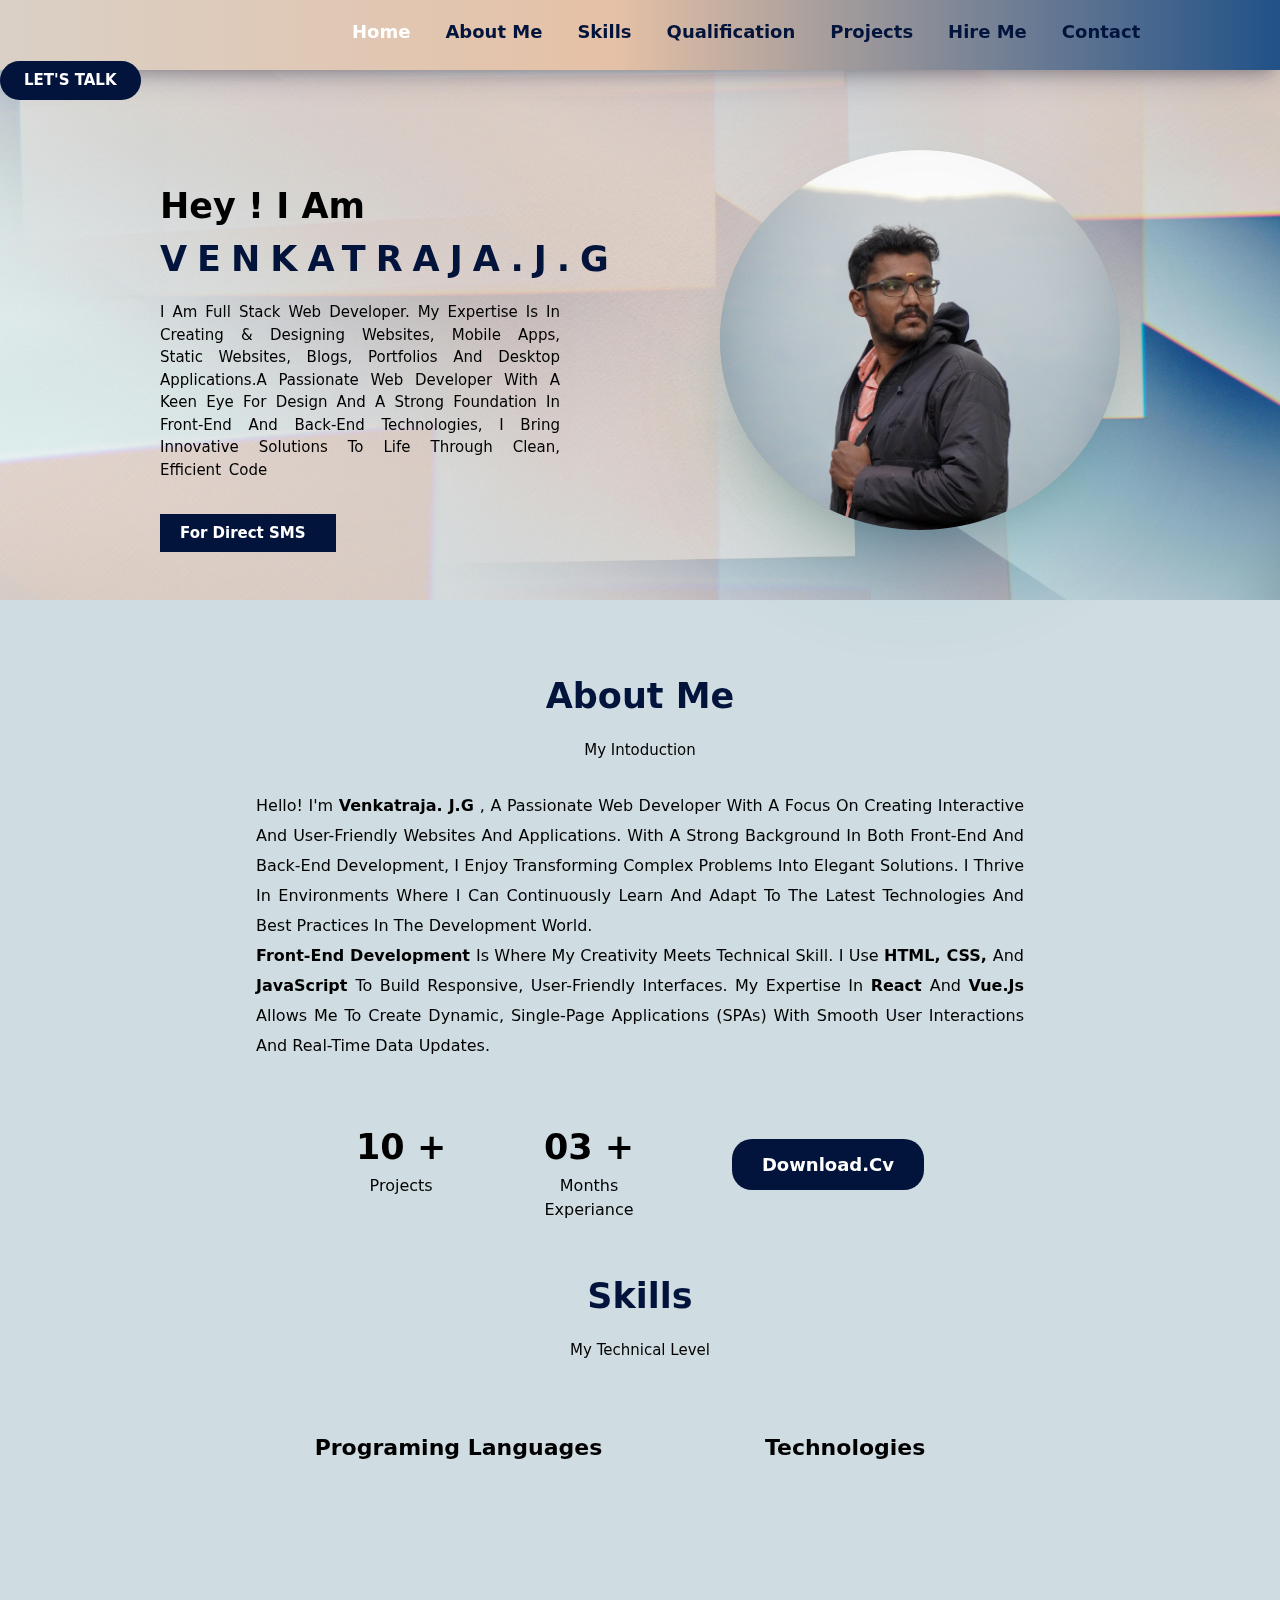
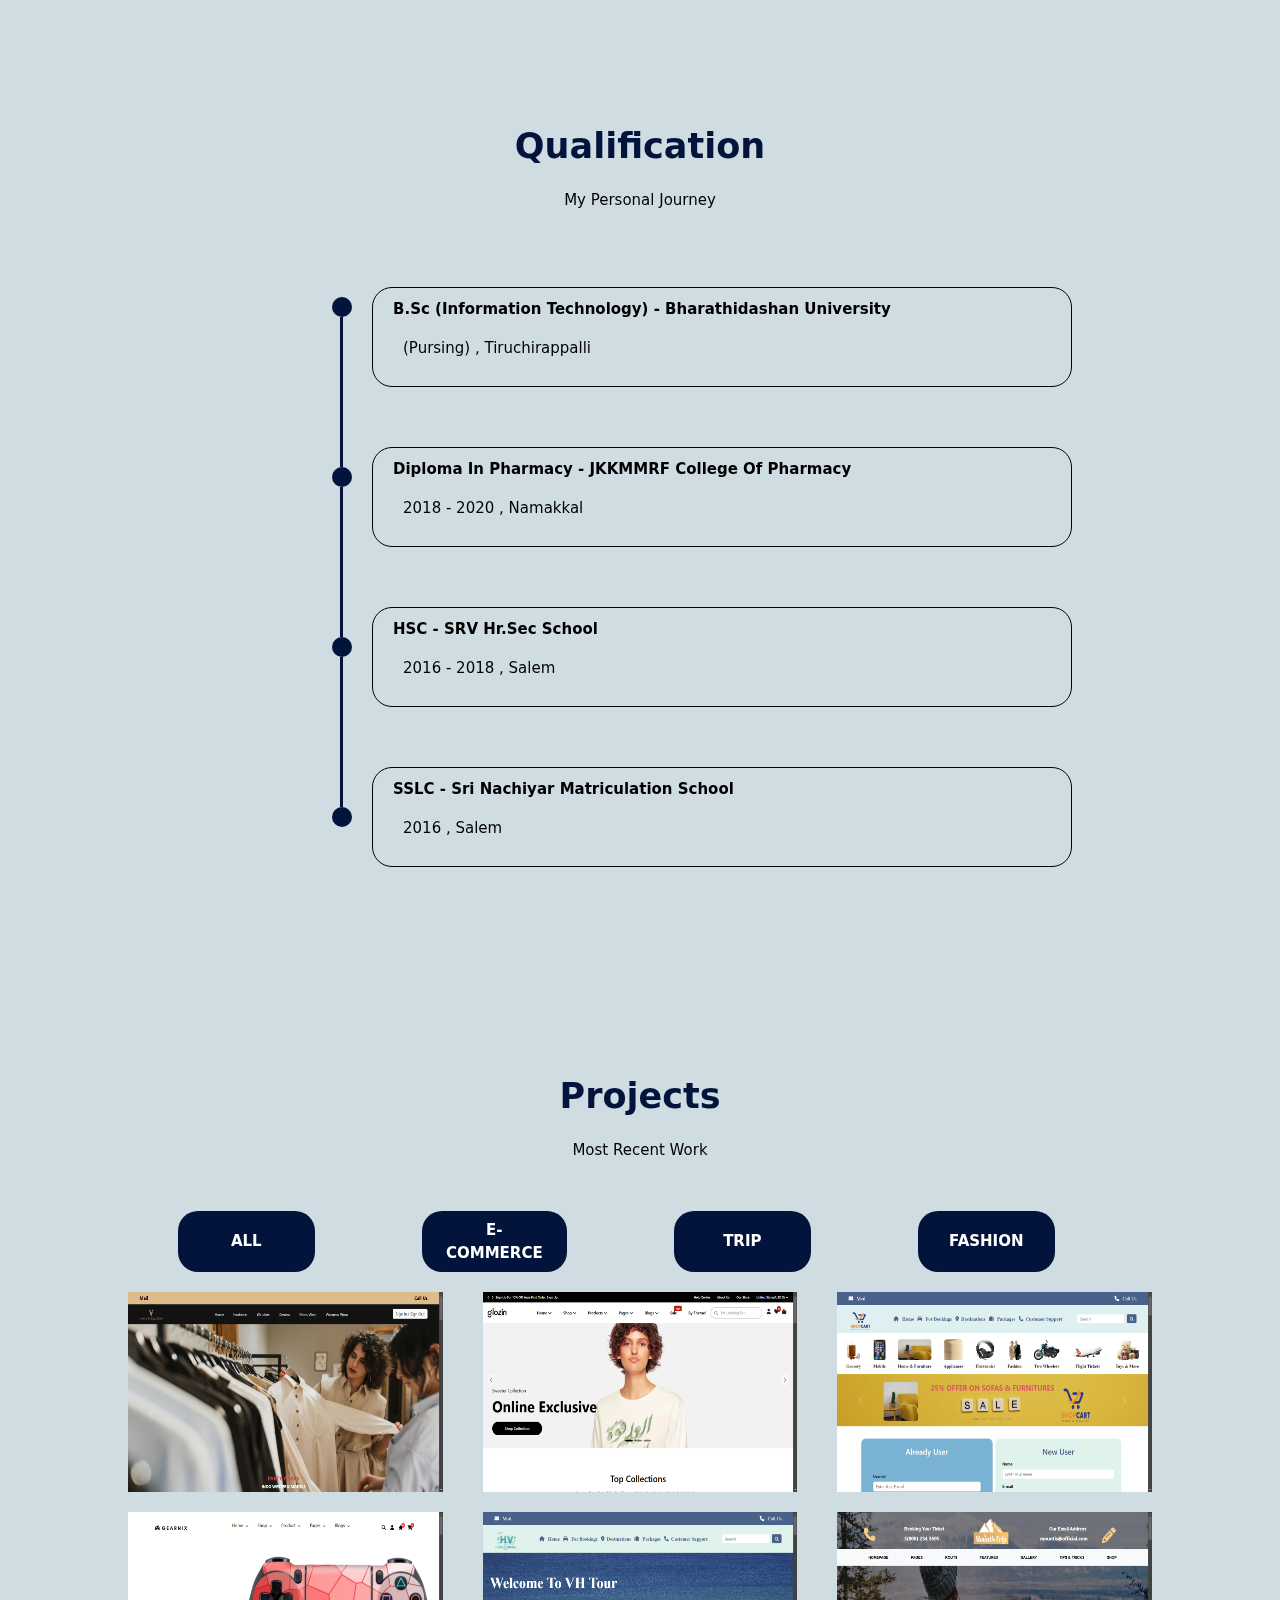
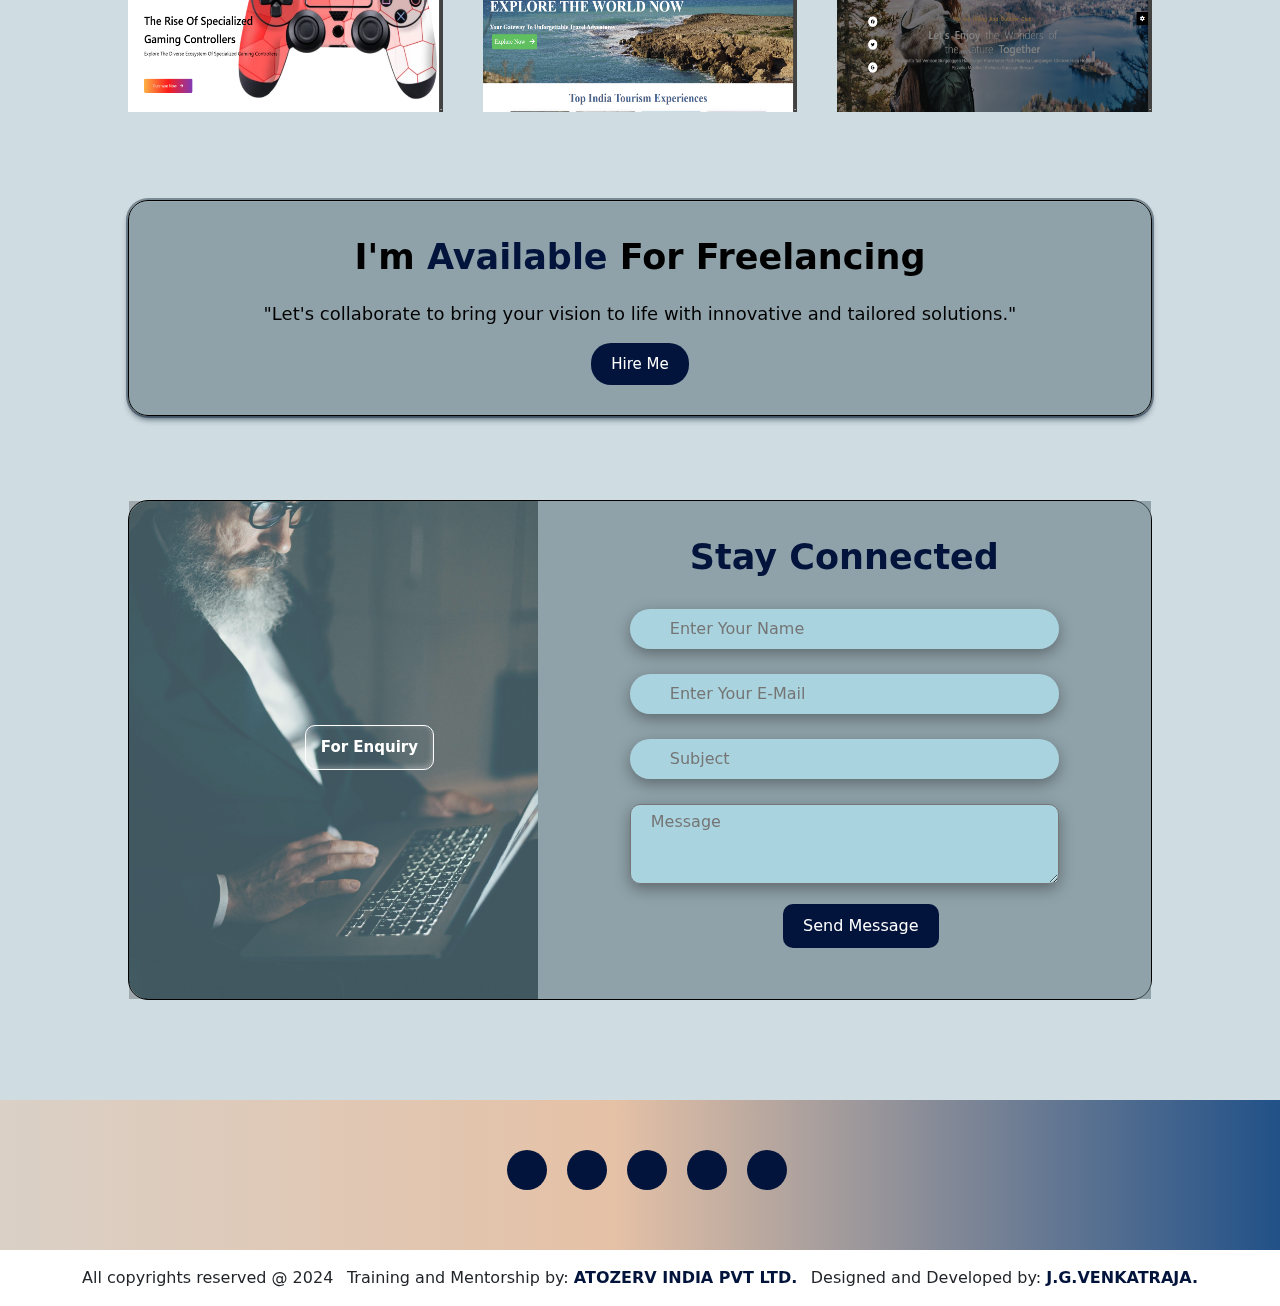
<file: index.html>
<!DOCTYPE html>
<html lang="en">
<head>
    <meta charset="UTF-8">
    <meta name="viewport" content="width=device-width, initial-scale=1.0">
    <title>portfolio</title>
    <link rel="shortcut icon" href="logo-dark.png" type="image/x-icon">
    <link rel="stylesheet" href="style.css">
    <link rel="stylesheet" href="https://cdnjs.cloudflare.com/ajax/libs/font-awesome/6.6.0/css/all.min.css" integrity="sha512-Kc323vGBEqzTmouAECnVceyQqyqdsSiqLQISBL29aUW4U/M7pSPA/gEUZQqv1cwx4OnYxTxve5UMg5GT6L4JJg==" crossorigin="anonymous" referrerpolicy="no-referrer" />
    <link href="https://cdn.jsdelivr.net/npm/bootstrap@5.3.3/dist/css/bootstrap.min.css" rel="stylesheet" integrity="sha384-QWTKZyjpPEjISv5WaRU9OFeRpok6YctnYmDr5pNlyT2bRjXh0JMhjY6hW+ALEwIH" crossorigin="anonymous">
    

    
</head>
<body>
    <div class="top">
        <div class="navbar">
            <ul id="menubars" >
                <li class="menu" onclick="home()"><a class="active" href="#banner">home</a></li>
                <li class="menu"  onclick="about()" ><a href="#service">about me</a> </li>
                <li class="menu" onclick="skills()"><a href="#skillsbg">skills</a></li>
                <li class="menu" onclick="qualification()"><a href="#education">qualification</a></li>
                <li class="menu" onclick="projects()"><a href="#projectbg">projects</a></li>
                <li class="menu" onclick="hireme()"><a href="#freelancebg">hire me</a></li>
                <li class="menu" onclick="contact()"><a href="#contactform-bg">contact</a></li>
            </ul>
            <button class="navbutton" >let's talk</button>
        </div>
    </div>
    <!-- TOP ENDS  -->
    
    <!-- BANNER STARTS -->
     <div id="banner"  class="banner-sec  section ">
        <img src="./images/pexels-edward-jenner-4252672.jpg" class="banner-image" alt="noimg" width="100%" height="100%">
       <div class="bannercontent">
        <div class="banner-text-sec">
            <p class="text1">hey ! i am <br> <span class="name-text">venkatraja.j.g</span></p>
    
            <p class="text2">i am full stack  web developer. my expertise is in creating  & designing websites, mobile apps, static websites, blogs,
                 portfolios and desktop applications.A passionate web developer with a keen eye for design and a strong foundation in front-end and
                  back-end technologies, I bring innovative solutions to life through clean, efficient code </p>
            <!-- <div class=`"banner-button">
               
                <div class="icon1">
                <a target="_blank" class="iconbg" href="https://www.instagram.com/"><i class="fa-brands fa-instagram"></i></a>
                </div>
                <div class="icon1">
                    <a  class="iconbg" target="_blank" href="https://wa.me/9344105077?text= hai "><i class="fa-brands fa-whatsapp call-icon"></i> </a>         
                </div>
                <div class="icon1">
                <a class="iconbg" target="_blank" href="https://x.com/?lang=en&mx=2"><i class="fa-brands fa-twitter"></i></a>
                </div>
                <div class="icon1">
                <a class="iconbg" target="_blank" href="https://www.linkedin.com/in/venkatraja-webdev"><i class="fa-brands fa-linkedin"></i></a>
                </div>
            </div> -->
            <div >
                <a target="_blank" href="https://www.t2ll.com/smsRedirect.aspx/?phoneNumber=9344105077&msg=welcome" class="contact-btn">for direct SMS <i class="fa-solid fa-arrow-right arrow-icon"></i></a>
            </div>
            
        </div>
        <div class="banner-image-sec">
        <img src="./images/picc.jpeg" alt="noimg" class="bannerimage1" width="100%" height="380px" >
        </div>
        </div>
     </div>


    <!-- BANNER ENDS -->
    <!-- service starts  -->
      <div id="service"   class="servicebg  section ">
        <p class="service-head1"> about me</p>
        <p class="service-text1">my intoduction</p>
      
        <div class="about-para">
            <p class="about-text2">
            Hello! I'm <b> venkatraja. J.G </b> , a passionate web developer with a focus on creating interactive and user-friendly websites and 
            applications. With a strong background in both front-end and back-end development, I enjoy transforming complex
            problems into elegant solutions. I thrive in environments where I can continuously learn and adapt to the 
            latest technologies and best practices in the development world. <br>
            <b> Front-End Development </b> is where my creativity meets technical skill. I use <b> HTML, CSS, </b> and <b> JavaScript </b> to
            build responsive, user-friendly interfaces. My expertise in <b> React </b> and <b> Vue.js </b> allows me to create
            dynamic, single-page applications (SPAs) with smooth user interactions and real-time data updates.
            </p>

            <div class="about-para2">
                <p class="about-text3"><span class="about-num">10 +</span> <br> projects</p>
                <p class="about-text3"><span class="about-num">03 +</span> <br> months <br> experiance</p>
                <div class="about-text4">
                <a target="_blank"  href="venkatraja_resume (1).pdf" class="downloadfile">download.cv</a>
                </div>
            </div>
            <!-- <a href="venkatraja_resume (1).pdf">download.cv</a> -->
        </div>
      </div>
     <!-- service ends  -->

      <!-- skill starts  -->
       <div  id ="skillsbg"  class="section ">
        <p class="service-head1"> skills</p>
        <p class="service-text1">my technical level</p>
        <div class="skill-head2">
            <div>
            <p class="lang-text" onclick="dropdown()" >programing languages<i id="langicon" class="fa-solid fa-chevron-up"></i></p>
            <div id="langdropdown">
                 
                <ul>
                    <li class="lang-text2">html</li>
                    <li class="lang-text2">css</li>
                    <li class="lang-text2">bootstrap</li>
                    <li class="lang-text2">javascript</li>
                </ul>
           

            </div> 
        </div>
        
        <div>
            <p class="tech-text" onclick="droptech()" >technologies<i id="techicon" class="fa-solid fa-chevron-up"></i></p>
            <div id="techdropdown">
                 
                <ul>
                    <li class="tech-text2">GIT</li>
                    <li class="tech-text2">figma</li>
                    <li class="tech-text2">adobe XD</li>
                    <li class="tech-text2">technical SEO</li>
                </ul>
            </div> 
        </div>
        </div>
       </div>
      <!-- skills ends  -->

      <!-- education starts  -->
       <div id="education"  class="education-bg  section ">
        <p class="service-head1"> qualification</p>
       
        <p class="service-text1">my personal journey</p>
        <div class="education-sec">
            <div class="markline">
            <div class="dot">
            </div> 
            <div class="line">
            </div>
            <div class="dot">
            </div>
            <div class="line">
            </div>
            <div class="dot">
            </div>
            <div class="line">
            </div>
            <div class="dot">
            </div>
            </div>
            <div class="content-sec" >
                <div class="content-sec1">
                    <p class="edu-txt1">B.Sc (Information Technology) - bharathidashan university </p>
                    <p class="edu-txt2"><i class="fa-solid fa-calendar-days edu-icon"></i>(pursing) , tiruchirappalli</p>
                </div>
                <div class="content-sec1">
                    <p class="edu-txt1">diploma in pharmacy - JKKMMRF College of pharmacy </p>
                    <p class="edu-txt2"><i class="fa-solid fa-calendar-days edu-icon"></i>2018 - 2020 , namakkal</p>
                </div>
                <div class="content-sec1">
                    <p class="edu-txt1">HSC - SRV hr.sec school </p>
                    <p class="edu-txt2"><i class="fa-solid fa-calendar-days edu-icon"></i>2016 - 2018 , salem</p>
                </div>
                <div class="content-sec1">
                    <p class="edu-txt1">SSLC - sri nachiyar matriculation school</p>
                    <p class="edu-txt2"><i class="fa-solid fa-calendar-days edu-icon"></i>2016 , salem</p>
                </div>
            </div>
        </div>
       </div>

      <!-- education ends  -->

      <!-- project starts  -->
       <div id="projectbg"  class="section ">
        <p class="service-head1">projects</p>
        <p class="service-text1">most recent work</p>
        <div class="project-sec">
            <div class="project-buttons">
                <button class="pro-btn1" onclick="allfun()">all</button>
                <button class="pro-btn2" onclick="ecommerce()">e-commerce</button>
                <button class="pro-btn3" onclick="trip()">trip</button>
                <button class="pro-btn4" onclick="fashion()">fashion</button>
            </div>
            <div class="image-sec">
                <div id="fashid">
                <img src="./images/project image 9.png"  alt="no-img" width="100%" height="200px">
                </div>
                <div id="fash1id">
                    <img src="./images/project image (2).png"  alt="no-img" width="100%" height="200px">
                </div>
                <div id="ecomid">
                    <img src="./images/project image (8).png"  alt="no-img" width="100%" height="200px">
                </div>
            </div>
            <div class="image-sec">
                <div id="allid">
                    <img src="./images/project image (4).png"  alt="no-img" width="100%" height="200px">
                </div>
                <div id="tripid">
                    <img src="./images/project image (3).png"  alt="no-img" width="100%" height="200px">
                </div>
                <div id="trip1id">
                <img src="./images/project image (6).png"  alt="no-img" width="100%" height="200px">
                </div>
            </div>
            </div>
        </div>
       </div>


      <!-- project ends -->


      <!-- freelance starts  -->
       <div id="freelancebg"  class="section ">
       <div class="freelance-imagebg">
        <p class="freelance-heading1">i'm <span class="freelance-text2">available</span> for freelancing</p>
        <p class="freelance-para1"> "Let's collaborate to bring your vision to life with innovative and tailored solutions."</p>
        <button  class="hiring-btn">hire me</button>
        </div>
       </div>

      <!-- freelance ends  -->

      <!-- contact form starts  -->

       <div id="contactform-bg"  class="section ">
        <div class="contact-form-sec">
            <div class="form-sec1">
                <img src="./images/form - image.jpg"  class="form-image" alt="no-img" width="100%" height="100%">
                <button class="enquiry-btn">for enquiry</button>

            </div>
            <div class="form-sec2">
                <p class="form-text1">stay connected</p>
                <div>
                    
                    <div class="form-details">    
                        <input type="text" class="mailtext" placeholder = "enter your name">
                        <i class="fa-solid fa-user user-icons" ></i>
                    </div>
                    <div class="form-details">    
                        <input type="email" class="mailtext" placeholder = "enter your e-mail">
                        <i class="fa-solid fa-envelope user-icons"></i>
                    </div>

                    <div class="form-details">    
                        <input type="subject" class="mailtext" placeholder = "subject">
                        <i class="fa-solid fa-folder user-icons"></i>
                    </div>
                    <div class="form-details2">
                        <textarea name="" id="message" placeholder="message"></textarea>
                    </div>
                    <button class="message-btn"> 
                        send message                    
                    </button>
                </div>

            </div>
        </div>
       </div>


      <!-- contact form ends  -->

      <!-- footer starts  -->
       <div class="footerbg">   
        <div class="footer-logo-sec">

        </div>
        <div class="footer-btns">
            <div class="banner-button">
                <!-- <button class="banner-button1">learn more</button>
                <button class="banner-button2">hire me</button> -->
                <div class="icon1">
                <a target="_blank" class="iconbg" href="https://www.instagram.com/"><i class="fa-brands fa-instagram"></i></a>
                </div>
                <div class="icon1">
                    <a  class="iconbg" target="_blank" href="https://wa.me/9344105077?text= hai "><i class="fa-brands fa-whatsapp call-icon"></i> </a>         
                </div>
                <div class="icon1">
                <a class="iconbg" target="_blank" href="https://x.com/?lang=en&mx=2"><i class="fa-brands fa-twitter"></i></a>
                </div>
                <div class="icon1">
                <a class="iconbg" target="_blank" href="https://www.linkedin.com/in/venkatraja-webdev"><i class="fa-brands fa-linkedin"></i></a>
                </div>
                <div class="icon1">
                    <a class="iconbg" target="_blank" href="http://m.me/venkatjg"><i class="fa-brands fa-facebook"></i></a>
                    </div>
            </div>
        </div>
        <div class="footer-mail-sec">
            


        </div>
        

       </div>


      <!-- footer ends  -->


      <!-- copyrights starts  -->
<div class=" copyrights">
    <div class="container pt-3  ">
      <div class="d-flex justify-content-between">
    <div >
      <p>All copyrights reserved @ 2024</p>
    
    </div>
    <div >
    <p>Training and Mentorship by: <b> <a href="https://atozerv.com/" class="copyrights-link" target="_blank">ATOZERV INDIA PVT LTD.</a> </b> </p>
    </div>
    <div>
      <p> Designed and Developed by: <b class=" copyrights-name"> J.G.VENKATRAJA.  </b> </p>
    
    </div>
    </div>
    </div>
  
  
  </div>
  
  
  
  <!-- copyright ends  -->
  
      <script src="script.js"></script>

<script src="https://cdn.jsdelivr.net/npm/bootstrap@5.3.3/dist/js/bootstrap.bundle.min.js" integrity="sha384-YvpcrYf0tY3lHB60NNkmXc5s9fDVZLESaAA55NDzOxhy9GkcIdslK1eN7N6jIeHz" crossorigin="anonymous">

</script>
</body>
</html>
</file>
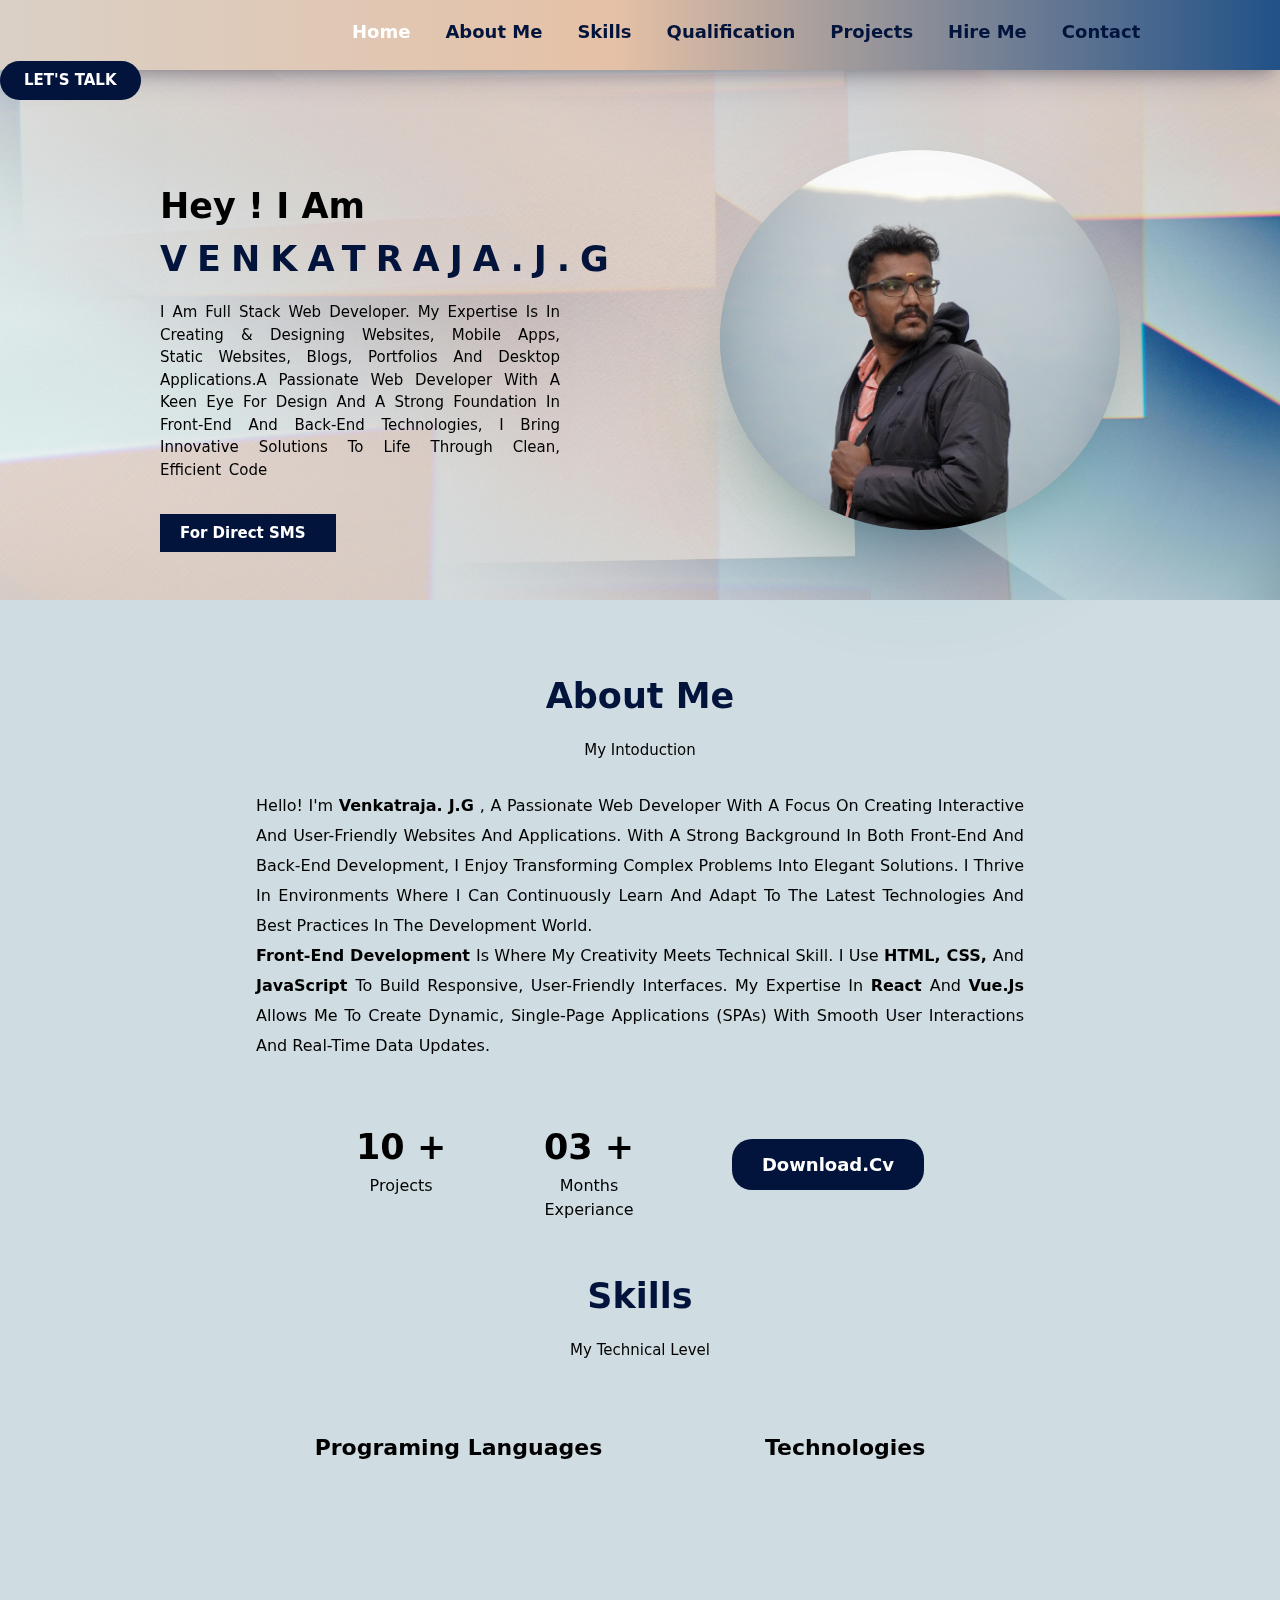
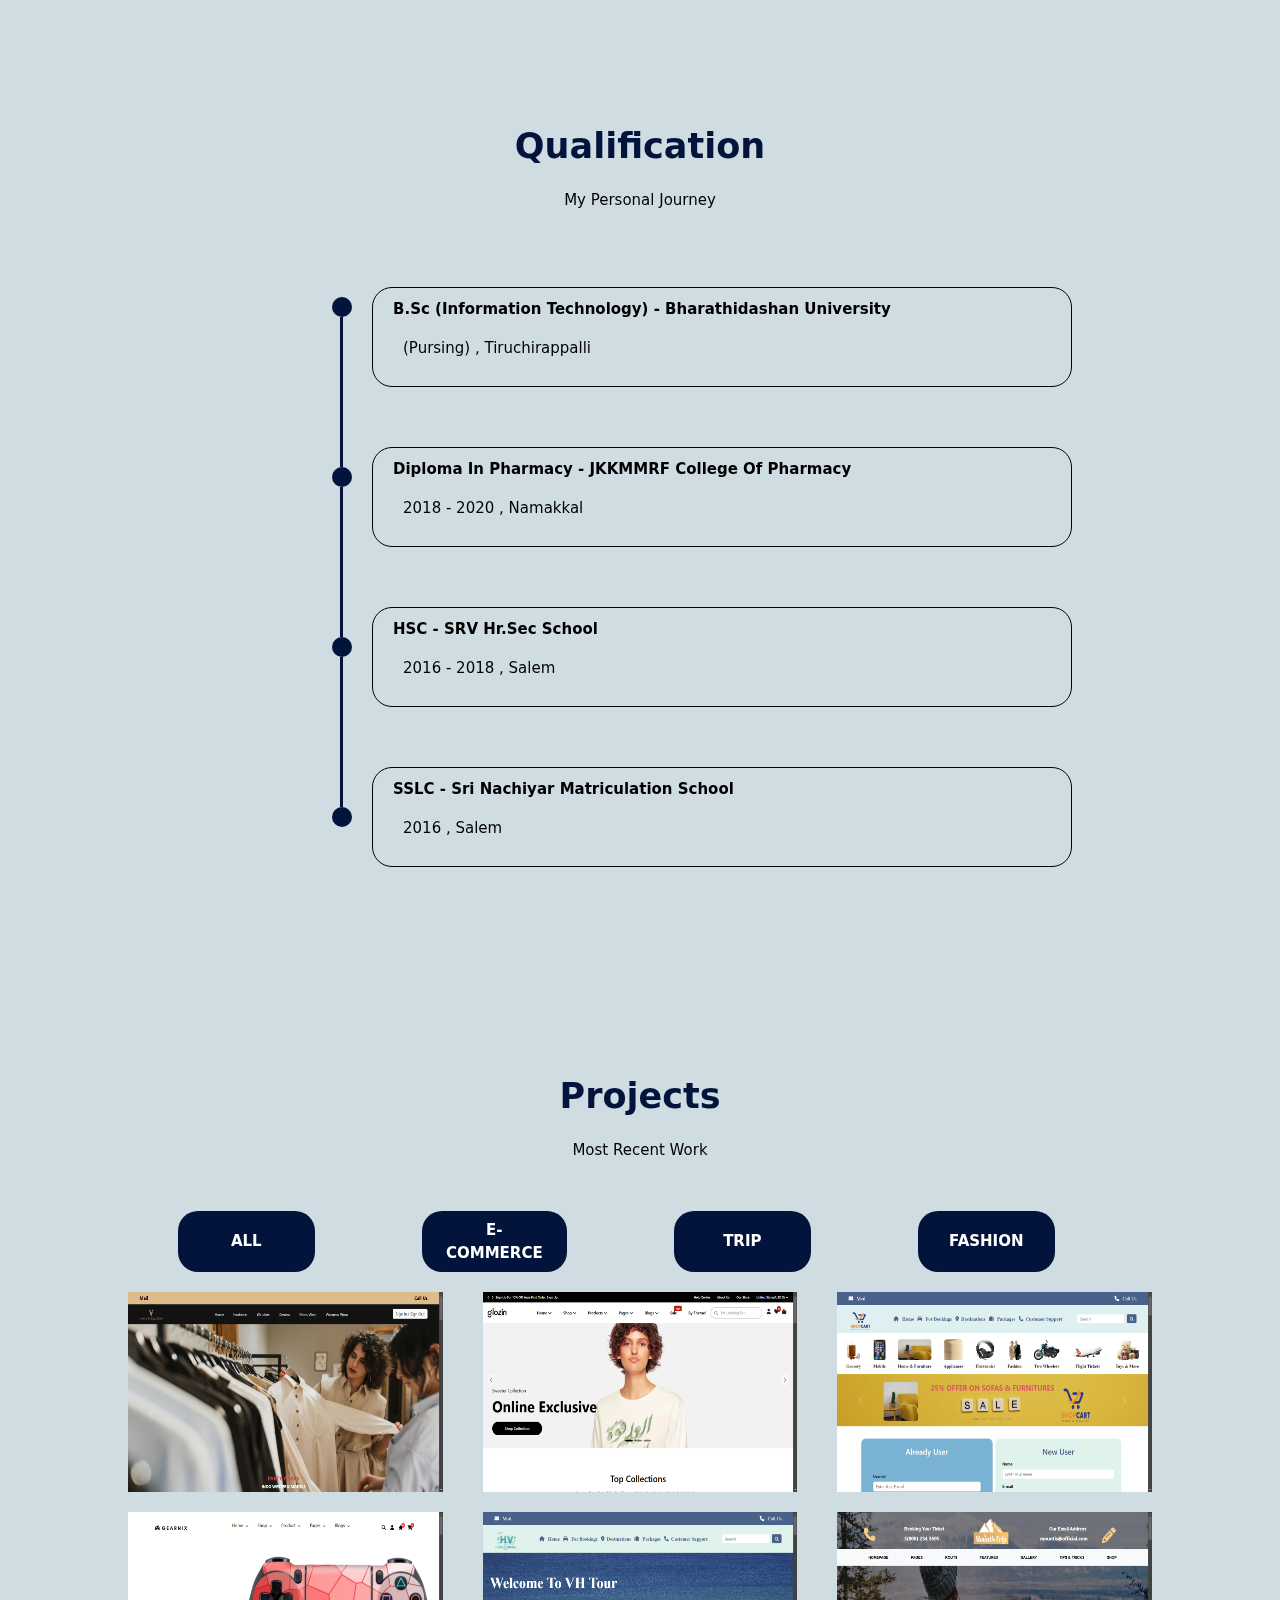
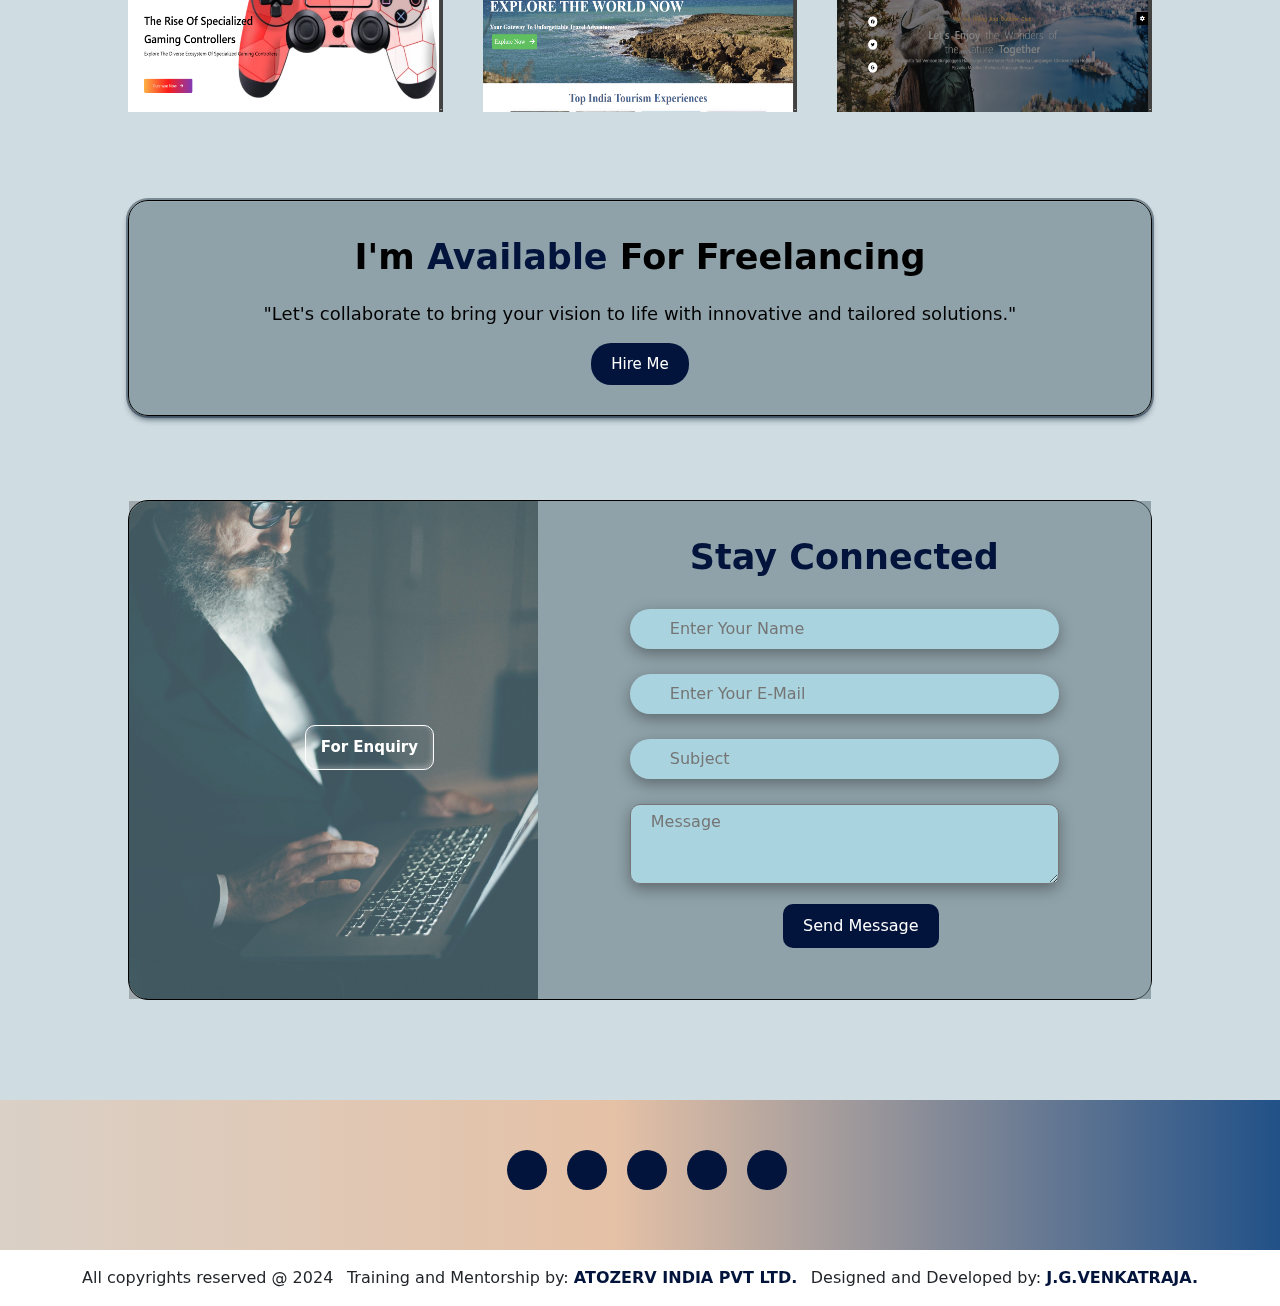
<file: portfolio/index.html>
<!DOCTYPE html>
<html lang="en">
<head>
    <meta charset="UTF-8">
    <meta name="viewport" content="width=device-width, initial-scale=1.0">
    <title>portfolio</title>
    <link rel="shortcut icon" href="./asset/images/logo-dark.png" type="image/x-icon">
    <link rel="stylesheet" href="./asset/css/style.css">
    <link rel="stylesheet" href="https://cdnjs.cloudflare.com/ajax/libs/font-awesome/6.6.0/css/all.min.css" integrity="sha512-Kc323vGBEqzTmouAECnVceyQqyqdsSiqLQISBL29aUW4U/M7pSPA/gEUZQqv1cwx4OnYxTxve5UMg5GT6L4JJg==" crossorigin="anonymous" referrerpolicy="no-referrer" />
    <link href="https://cdn.jsdelivr.net/npm/bootstrap@5.3.3/dist/css/bootstrap.min.css" rel="stylesheet" integrity="sha384-QWTKZyjpPEjISv5WaRU9OFeRpok6YctnYmDr5pNlyT2bRjXh0JMhjY6hW+ALEwIH" crossorigin="anonymous">
    

    
</head>
<body>
    <div class="top">
        <div class="navbar">
            <ul id="menubars" >
                <li class="menu" onclick="home()"><a class="active" href="#banner">home</a></li>
                <li class="menu"  onclick="about()" ><a href="#service">about me</a> </li>
                <li class="menu" onclick="skills()"><a href="#skillsbg">skills</a></li>
                <li class="menu" onclick="qualification()"><a href="#education">qualification</a></li>
                <li class="menu" onclick="projects()"><a href="#projectbg">projects</a></li>
                <li class="menu" onclick="hireme()"><a href="#freelancebg">hire me</a></li>
                <li class="menu" onclick="contact()"><a href="#contactform-bg">contact</a></li>
            </ul>
            <button class="navbutton" >let's talk</button>
        </div>
    </div>
    <!-- TOP ENDS  -->
    
    <!-- BANNER STARTS -->
     <div id="banner"  class="banner-sec  section ">
        <img src="./asset/images/pexels-edward-jenner-4252672.jpg" class="banner-image" alt="noimg" width="100%" height="100%">
       <div class="bannercontent">
        <div class="banner-text-sec">
            <p class="text1">hey ! i am <br> <span class="name-text">venkatraja.j.g</span></p>
    
            <p class="text2">i am full stack  web developer. my expertise is in creating  & designing websites, mobile apps, static websites, blogs,
                 portfolios and desktop applications.A passionate web developer with a keen eye for design and a strong foundation in front-end and
                  back-end technologies, I bring innovative solutions to life through clean, efficient code </p>
            <!-- <div class=`"banner-button">
               
                <div class="icon1">
                <a target="_blank" class="iconbg" href="https://www.instagram.com/"><i class="fa-brands fa-instagram"></i></a>
                </div>
                <div class="icon1">
                    <a  class="iconbg" target="_blank" href="https://wa.me/9344105077?text= hai "><i class="fa-brands fa-whatsapp call-icon"></i> </a>         
                </div>
                <div class="icon1">
                <a class="iconbg" target="_blank" href="https://x.com/?lang=en&mx=2"><i class="fa-brands fa-twitter"></i></a>
                </div>
                <div class="icon1">
                <a class="iconbg" target="_blank" href="https://www.linkedin.com/in/venkatraja-webdev"><i class="fa-brands fa-linkedin"></i></a>
                </div>
            </div> -->
            <div >
                <a target="_blank" href="https://www.t2ll.com/smsRedirect.aspx/?phoneNumber=9344105077&msg=welcome" class="contact-btn">for direct SMS <i class="fa-solid fa-arrow-right arrow-icon"></i></a>
            </div>
            
        </div>
        <div class="banner-image-sec">
        <img src="./asset/images/picc.jpeg" alt="noimg" class="bannerimage1" width="100%" height="380px" >
        </div>
        </div>
     </div>


    <!-- BANNER ENDS -->
    <!-- service starts  -->
      <div id="service"   class="servicebg  section ">
        <p class="service-head1"> about me</p>
        <p class="service-text1">my intoduction</p>
      
        <div class="about-para">
            <p class="about-text2">
            Hello! I'm <b> venkatraja. J.G </b> , a passionate web developer with a focus on creating interactive and user-friendly websites and 
            applications. With a strong background in both front-end and back-end development, I enjoy transforming complex
            problems into elegant solutions. I thrive in environments where I can continuously learn and adapt to the 
            latest technologies and best practices in the development world. <br>
            <b> Front-End Development </b> is where my creativity meets technical skill. I use <b> HTML, CSS, </b> and <b> JavaScript </b> to
            build responsive, user-friendly interfaces. My expertise in <b> React </b> and <b> Vue.js </b> allows me to create
            dynamic, single-page applications (SPAs) with smooth user interactions and real-time data updates.
            </p>

            <div class="about-para2">
                <p class="about-text3"><span class="about-num">10 +</span> <br> projects</p>
                <p class="about-text3"><span class="about-num">03 +</span> <br> months <br> experiance</p>
                <div class="about-text4">
                <a target="_blank"  href="./asset/images/venkatraja_resume (1).pdf" class="downloadfile">download.cv</a>
                </div>
            </div>
            <!-- <a href="./asset/images/venkatraja_resume (1).pdf">download.cv</a> -->
        </div>
      </div>
     <!-- service ends  -->

      <!-- skill starts  -->
       <div  id ="skillsbg"  class="section ">
        <p class="service-head1"> skills</p>
        <p class="service-text1">my technical level</p>
        <div class="skill-head2">
            <div>
            <p class="lang-text" onclick="dropdown()" >programing languages<i id="langicon" class="fa-solid fa-chevron-up"></i></p>
            <div id="langdropdown">
                 
                <ul>
                    <li class="lang-text2">html</li>
                    <li class="lang-text2">css</li>
                    <li class="lang-text2">bootstrap</li>
                    <li class="lang-text2">javascript</li>
                </ul>
           

            </div> 
        </div>
        
        <div>
            <p class="tech-text" onclick="droptech()" >technologies<i id="techicon" class="fa-solid fa-chevron-up"></i></p>
            <div id="techdropdown">
                 
                <ul>
                    <li class="tech-text2">GIT</li>
                    <li class="tech-text2">figma</li>
                    <li class="tech-text2">adobe XD</li>
                    <li class="tech-text2">technical SEO</li>
                </ul>
            </div> 
        </div>
        </div>
       </div>
      <!-- skills ends  -->

      <!-- education starts  -->
       <div id="education"  class="education-bg  section ">
        <p class="service-head1"> qualification</p>
       
        <p class="service-text1">my personal journey</p>
        <div class="education-sec">
            <div class="markline">
            <div class="dot">
            </div> 
            <div class="line">
            </div>
            <div class="dot">
            </div>
            <div class="line">
            </div>
            <div class="dot">
            </div>
            <div class="line">
            </div>
            <div class="dot">
            </div>
            </div>
            <div class="content-sec" >
                <div class="content-sec1">
                    <p class="edu-txt1">B.Sc (Information Technology) - bharathidashan university </p>
                    <p class="edu-txt2"><i class="fa-solid fa-calendar-days edu-icon"></i>(pursing) , tiruchirappalli</p>
                </div>
                <div class="content-sec1">
                    <p class="edu-txt1">diploma in pharmacy - JKKMMRF College of pharmacy </p>
                    <p class="edu-txt2"><i class="fa-solid fa-calendar-days edu-icon"></i>2018 - 2020 , namakkal</p>
                </div>
                <div class="content-sec1">
                    <p class="edu-txt1">HSC - SRV hr.sec school </p>
                    <p class="edu-txt2"><i class="fa-solid fa-calendar-days edu-icon"></i>2016 - 2018 , salem</p>
                </div>
                <div class="content-sec1">
                    <p class="edu-txt1">SSLC - sri nachiyar matriculation school</p>
                    <p class="edu-txt2"><i class="fa-solid fa-calendar-days edu-icon"></i>2016 , salem</p>
                </div>
            </div>
        </div>
       </div>

      <!-- education ends  -->

      <!-- project starts  -->
       <div id="projectbg"  class="section ">
        <p class="service-head1">projects</p>
        <p class="service-text1">most recent work</p>
        <div class="project-sec">
            <div class="project-buttons">
                <button class="pro-btn1" onclick="allfun()">all</button>
                <button class="pro-btn2" onclick="ecommerce()">e-commerce</button>
                <button class="pro-btn3" onclick="trip()">trip</button>
                <button class="pro-btn4" onclick="fashion()">fashion</button>
            </div>
            <div class="image-sec">
                <div id="fashid">
                <img src="./asset/images/project image 9.png"  alt="no-img" width="100%" height="200px">
                </div>
                <div id="fash1id">
                    <img src="./asset/images/project image (2).png"  alt="no-img" width="100%" height="200px">
                </div>
                <div id="ecomid">
                    <img src="./asset/images/project image (8).png"  alt="no-img" width="100%" height="200px">
                </div>
            </div>
            <div class="image-sec">
                <div id="allid">
                    <img src="./asset/images/project image (4).png"  alt="no-img" width="100%" height="200px">
                </div>
                <div id="tripid">
                    <img src="./asset/images/project image (3).png"  alt="no-img" width="100%" height="200px">
                </div>
                <div id="trip1id">
                <img src="./asset/images/project image (6).png"  alt="no-img" width="100%" height="200px">
                </div>
            </div>
            </div>
        </div>
       </div>


      <!-- project ends -->


      <!-- freelance starts  -->
       <div id="freelancebg"  class="section ">
       <div class="freelance-imagebg">
        <p class="freelance-heading1">i'm <span class="freelance-text2">available</span> for freelancing</p>
        <p class="freelance-para1"> "Let's collaborate to bring your vision to life with innovative and tailored solutions."</p>
        <button  class="hiring-btn">hire me</button>
        </div>
       </div>

      <!-- freelance ends  -->

      <!-- contact form starts  -->

       <div id="contactform-bg"  class="section ">
        <div class="contact-form-sec">
            <div class="form-sec1">
                <img src="./asset/images/form - image.jpg"  class="form-image" alt="no-img" width="100%" height="100%">
                <button class="enquiry-btn">for enquiry</button>

            </div>
            <div class="form-sec2">
                <p class="form-text1">stay connected</p>
                <div>
                    
                    <div class="form-details">    
                        <input type="text" class="mailtext" placeholder = "enter your name">
                        <i class="fa-solid fa-user user-icons" ></i>
                    </div>
                    <div class="form-details">    
                        <input type="email" class="mailtext" placeholder = "enter your e-mail">
                        <i class="fa-solid fa-envelope user-icons"></i>
                    </div>

                    <div class="form-details">    
                        <input type="subject" class="mailtext" placeholder = "subject">
                        <i class="fa-solid fa-folder user-icons"></i>
                    </div>
                    <div class="form-details2">
                        <textarea name="" id="message" placeholder="message"></textarea>
                    </div>
                    <button class="message-btn"> 
                        send message                    
                    </button>
                </div>

            </div>
        </div>
       </div>


      <!-- contact form ends  -->

      <!-- footer starts  -->
       <div class="footerbg">   
        <div class="footer-logo-sec">

        </div>
        <div class="footer-btns">
            <div class="banner-button">
                <!-- <button class="banner-button1">learn more</button>
                <button class="banner-button2">hire me</button> -->
                <div class="icon1">
                <a target="_blank" class="iconbg" href="https://www.instagram.com/"><i class="fa-brands fa-instagram"></i></a>
                </div>
                <div class="icon1">
                    <a  class="iconbg" target="_blank" href="https://wa.me/9344105077?text= hai "><i class="fa-brands fa-whatsapp call-icon"></i> </a>         
                </div>
                <div class="icon1">
                <a class="iconbg" target="_blank" href="https://x.com/?lang=en&mx=2"><i class="fa-brands fa-twitter"></i></a>
                </div>
                <div class="icon1">
                <a class="iconbg" target="_blank" href="https://www.linkedin.com/in/venkatraja-webdev"><i class="fa-brands fa-linkedin"></i></a>
                </div>
                <div class="icon1">
                    <a class="iconbg" target="_blank" href="http://m.me/venkatjg"><i class="fa-brands fa-facebook"></i></a>
                    </div>
            </div>
        </div>
        <div class="footer-mail-sec">
            


        </div>
        

       </div>


      <!-- footer ends  -->


      <!-- copyrights starts  -->
<div class=" copyrights">
    <div class="container pt-3  ">
      <div class="d-flex justify-content-between">
    <div >
      <p>All copyrights reserved @ 2024</p>
    
    </div>
    <div >
    <p>Training and Mentorship by: <b> <a href="https://atozerv.com/" class="copyrights-link" target="_blank">ATOZERV INDIA PVT LTD.</a> </b> </p>
    </div>
    <div>
      <p> Designed and Developed by: <b class=" copyrights-name"> J.G.VENKATRAJA.  </b> </p>
    
    </div>
    </div>
    </div>
  
  
  </div>
  
  
  
  <!-- copyright ends  -->
  
      <script src="./asset/javascript/script.js"></script>

<script src="https://cdn.jsdelivr.net/npm/bootstrap@5.3.3/dist/js/bootstrap.bundle.min.js" integrity="sha384-YvpcrYf0tY3lHB60NNkmXc5s9fDVZLESaAA55NDzOxhy9GkcIdslK1eN7N6jIeHz" crossorigin="anonymous">

</script>
</body>
</html>
</file>
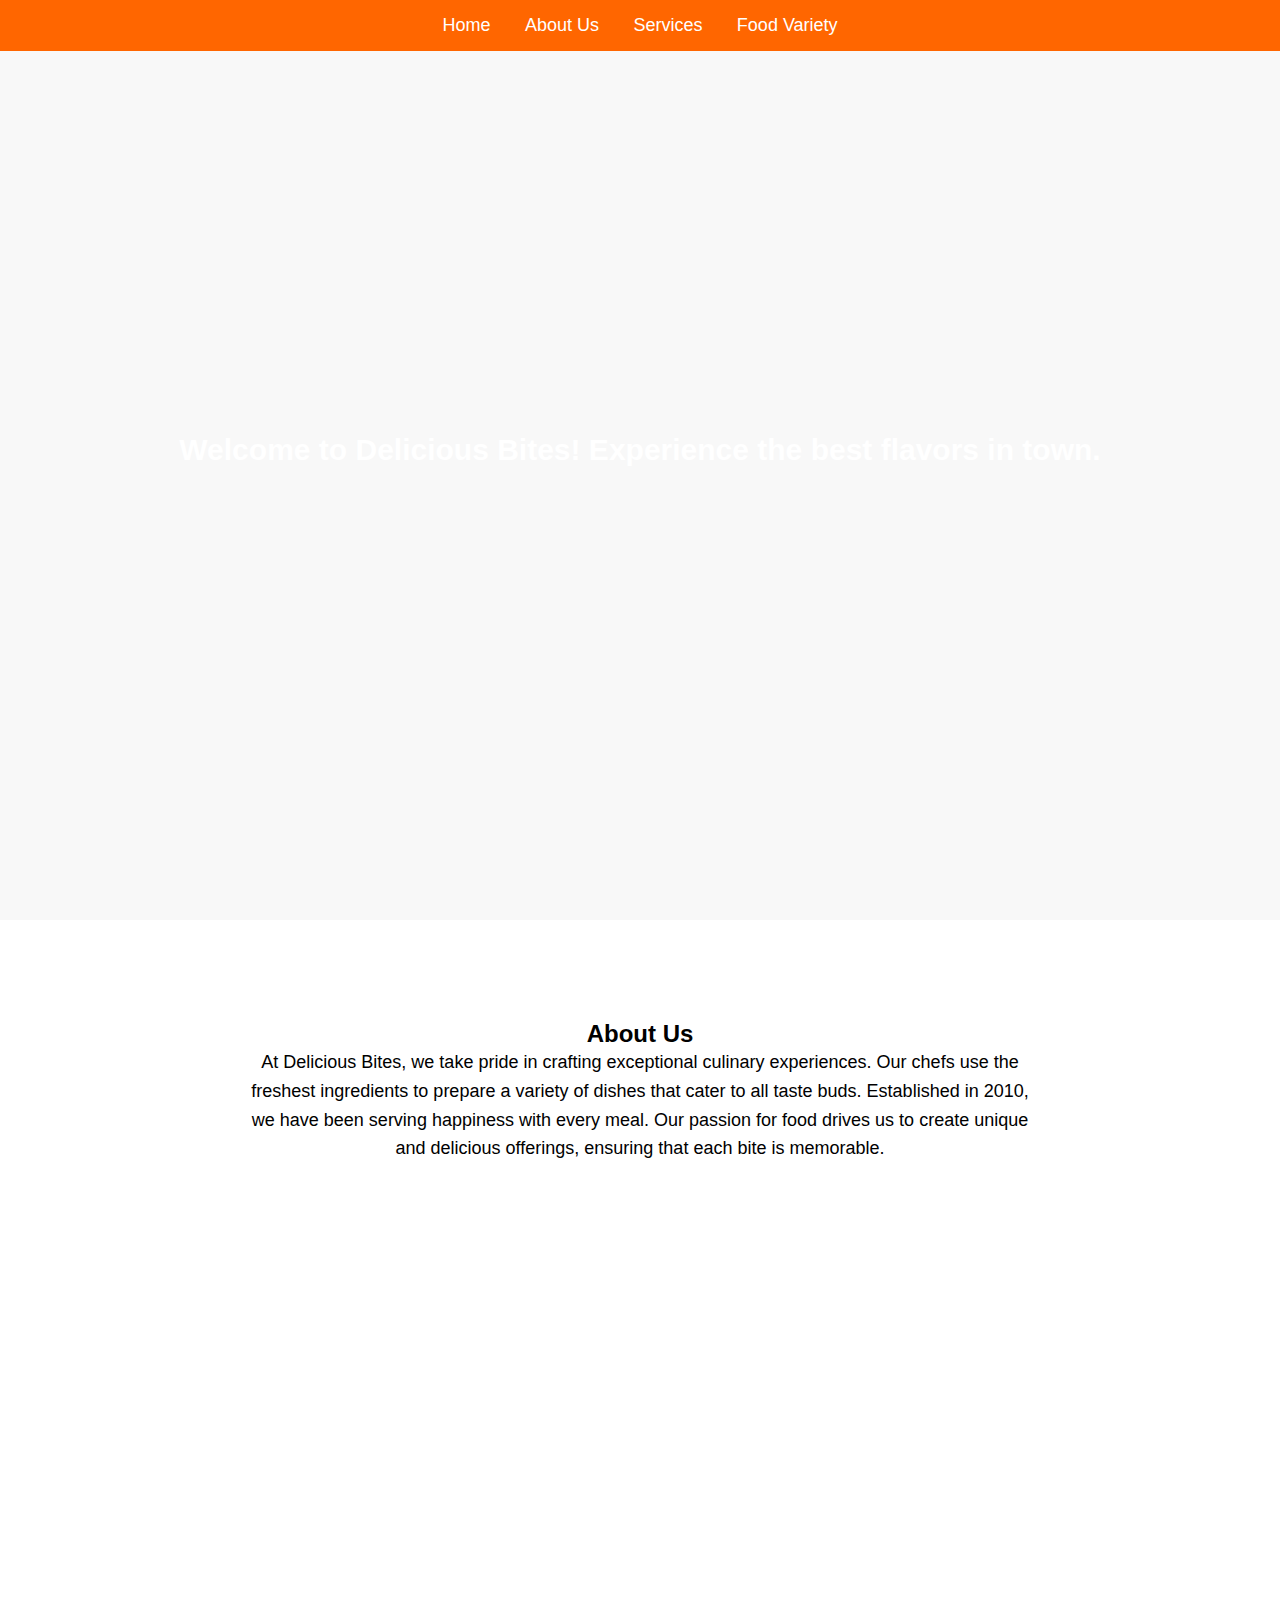
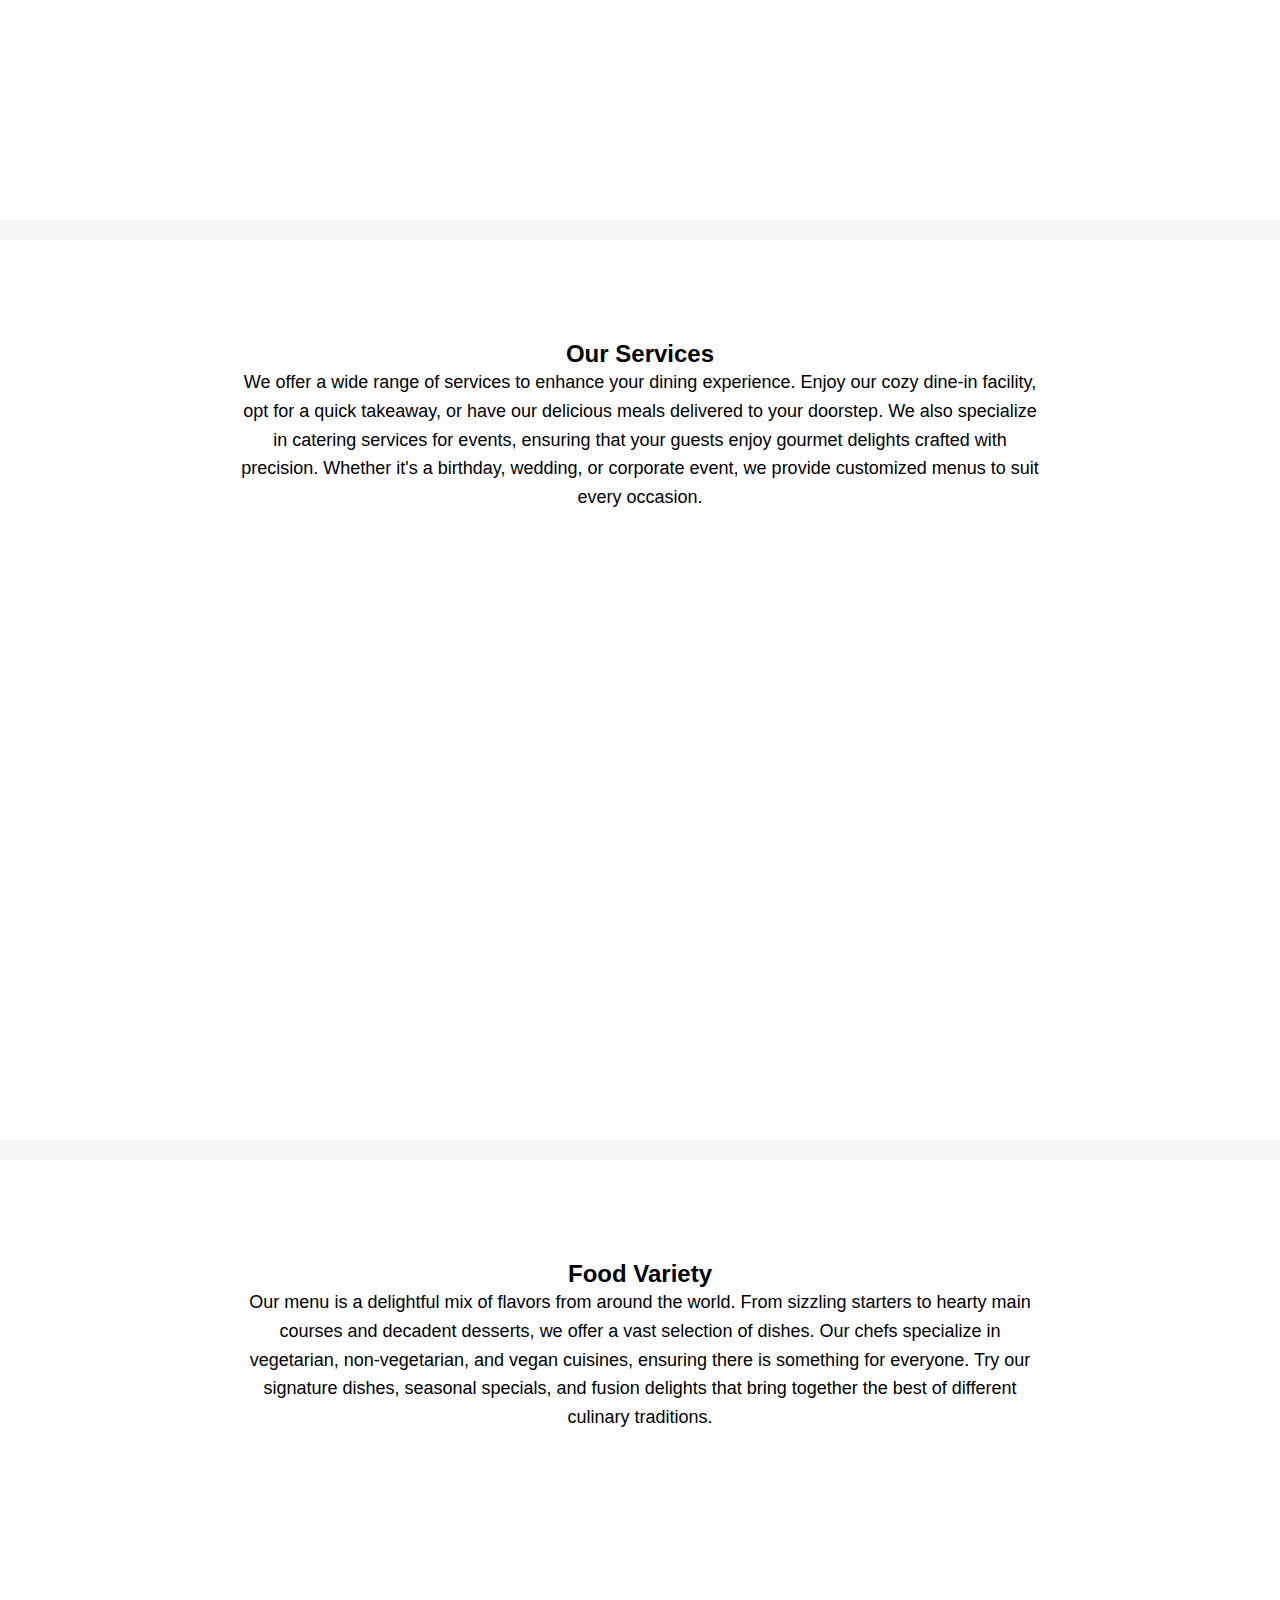
<file: portfolio/asset/examp.html>
<!DOCTYPE html>
<html lang="en">
<head>
    <meta charset="UTF-8">
    <meta name="viewport" content="width=device-width, initial-scale=1.0">
    <title>Delicious Bites</title>
    <style>
        * {
            margin: 0;
            padding: 0;
            box-sizing: border-box;
            font-family: Arial, sans-serif;
        }
        body {
            background-color: #f8f8f8;
            scroll-behavior: smooth;
        }
        .navbar {
            background-color: #ff6600;
            padding: 15px;
            text-align: center;
            position: fixed;
            width: 100%;
            top: 0;
            left: 0;
            z-index: 1000;
        }
        .navbar a {
            color: white;
            text-decoration: none;
            padding: 15px;
            font-size: 18px;
        }
        .navbar a:hover, .navbar a.active {
            background-color: #cc5200;
        }
        .section {
            padding: 100px 50px;
            text-align: center;
            min-height: 100vh;
        }
        .home {
            background: url('https://source.unsplash.com/1600x900/?food') no-repeat center;
            background-size: cover;
            color: white;
            display: flex;
            align-items: center;
            justify-content: center;
            font-size: 30px;
            font-weight: bold;
        }
        .content {
            max-width: 800px;
            margin: auto;
            font-size: 18px;
            line-height: 1.6;
        }
        .services, .food-variety, .about {
            background-color: white;
            margin-top: 20px;
        }
    </style>
    <script>
        document.addEventListener("DOMContentLoaded", function () {
            window.addEventListener("scroll", function () {
                let sections = document.querySelectorAll(".section");
                let navLinks = document.querySelectorAll(".navbar a");
                
                sections.forEach(sec => {
                    let top = window.scrollY;
                    let offset = sec.offsetTop - 100;
                    let height = sec.offsetHeight;
                    let id = sec.getAttribute("id");
                    
                    if (top >= offset && top < offset + height) {
                        navLinks.forEach(link => {
                            link.classList.remove("active");
                            document.querySelector(".navbar a[href*=" + id + "]").classList.add("active");
                        });
                    }
                });
            });
        });
    </script>
</head>
<body>
    <div class="navbar">
        <a href="#home">Home</a>
        <a href="#about">About Us</a>
        <a href="#services">Services</a>
        <a href="#food-variety">Food Variety</a>
    </div>
    
    <div id="home" class="section home">
        Welcome to Delicious Bites! Experience the best flavors in town.
    </div>
    
    <div id="about" class="section about">
        <h2>About Us</h2>
        <p class="content">At Delicious Bites, we take pride in crafting exceptional culinary experiences. Our chefs use the freshest ingredients to prepare a variety of dishes that cater to all taste buds. Established in 2010, we have been serving happiness with every meal. Our passion for food drives us to create unique and delicious offerings, ensuring that each bite is memorable.</p>
    </div>
    
    <div id="services" class="section services">
        <h2>Our Services</h2>
        <p class="content">We offer a wide range of services to enhance your dining experience. Enjoy our cozy dine-in facility, opt for a quick takeaway, or have our delicious meals delivered to your doorstep. We also specialize in catering services for events, ensuring that your guests enjoy gourmet delights crafted with precision. Whether it's a birthday, wedding, or corporate event, we provide customized menus to suit every occasion.</p>
    </div>
    
    <div id="food-variety" class="section food-variety">
        <h2>Food Variety</h2>
<p class="content">Our menu is a delightful mix of flavors from around the world. From sizzling starters to hearty main courses and decadent desserts, we offer a vast selection of dishes. Our chefs specialize in vegetarian, non-vegetarian, and vegan cuisines, ensuring there is something for everyone. Try our signature dishes, seasonal specials, and fusion delights that bring together the best of different culinary traditions.</p>
    </div>
</body>
</html>
</file>
<file: style.css>
.top{
    width: 100%;
    height: 70px;
    background: rgb(218,208,198);
    background: linear-gradient(90deg, rgba(218,208,198,1) 0%, rgba(229,193,166,1) 48%, rgba(33,81,136,1) 100%);;
    /* background-color:#01194d; */
    position:fixed;
    z-index: 999;
    box-shadow: rgba(50, 50, 93, 0.25) 0px 13px 27px -5px, rgba(0, 0, 0, 0.3) 0px 8px 16px -8px;
    /* border-bottom: 1px solid #000000; */
}
.navbar{
    display: flex;
    justify-content: space-around;
    padding-top: 15px;

}
#menubars{
    display: flex;
    justify-content: space-between;
    column-gap: 35px;
    margin-left: 25%;
    margin-top: 10px;
}
.menu{
    text-transform: capitalize;
    list-style-type: none;
    font-size: 18px;
    font-weight: 600;
}
.menu a{
    color:#02143b;
    text-decoration: none;

}
.menu a:hover, .menu a.active{
    color: #ffffff;
}
/* .active{
    text-transform: capitalize;
    list-style-type: none;
    font-size: 18px;
    font-weight: 600; 
    color:#ffffff;

} */
.menu:hover{
    color: #000000;
}
.navbutton{
    font-size: 15px;
    font-weight: 600;
    text-transform: uppercase;
    padding: 8px 24px;
    border: none;
    border-radius: 20px;
    background-color:#02143b;
    color: #ffffff;
    margin-right: 10%;
    margin-top: 0px;
}
.bannercontent{
    width: 100%;
    display: flex;
    justify-content: space-evenly;
    position: absolute;
    top: 25%;
}
.banner-image{
    object-fit:cover;
}
.banner-sec{
    position: relative;
    width: 100%;
    height: 600px ;
}
.banner-text-sec{
    /* position: absolute;
    top: 30%;
    left: 20%; */
    width: 400px;
    padding-top: 30px;
}
.contact-btn{
    font-size: 15px;
    font-weight: 600;
    padding: 10px 20px;
    color: #ffffff;
    background-color: #02143b;
    text-decoration: none;
    text-transform: capitalize;
    margin-left: 0px !important;
    margin-top: 50px;

}

.arrow-icon{
    padding-left: 10px;
}

.text1{
    text-transform: capitalize;
    font-size: 35px;
    font-weight: 700;
    color:#000000;
}
.name-text{
    text-transform: uppercase;
    color: #02143b;
    letter-spacing: 10px;
}
.text2{
    font-size: 15px;
    word-spacing: 3px;
    text-transform: capitalize;
    color: #000000;
    text-align: justify;
    margin-bottom: 40px;
}
.banner-button{
    display: flex;
    column-gap: 20px;
}
.banner-button1{
    font-size: 15px;
    font-weight: 600;
    text-transform: capitalize;
    color: #ffffff;
    background-color:#237f9b ;
    padding: 8px 24px;
    border: none;
    border-radius: 20px;
}
.banner-button1:hover{
    color:rgb(2, 20, 59) ;
}
.banner-button2{
    font-size: 15px;
    font-weight: 600;
    text-transform: capitalize;
    color: #ffffff;
    background-color:rgb(2, 20, 59);
    padding: 8px 24px;
    border: none;
    border-radius: 20px;
}
.banner-button2:hover{
    color:#2fc1ee ;
}
.banner-image-sec{
    /* position: absolute;
    top: 15%;
    right: 15%; */
    width: 400px;
    /* height: 350px; */
}
.bannerimage1{
    object-fit: cover;
    border-radius: 50%;
    box-shadow: rgba(66, 202, 202, 0.25) 0px 50px 100px -20px, rgba(0, 0, 0, 0.3) 0px 30px 60px -30px, rgba(10, 37, 64, 0.35) 0px -2px 6px 0px inset;
}
.servicebg{
    width: 100%;
    height: 600px;
    background-color: #abc2ca91 ;
}
.service-head1{
    text-transform: capitalize;
    font-size: 35px;
    font-weight: 700;
    color:#02143b;
    text-align: center;
    padding-top: 70px;
}
.iconbg{
   
    color:#ffffff;
    /* border: 1px solid #02143b;
    border-radius: 50%; */
    font-size: 18px;
    margin-left: 12px;
    margin-top:20px;
}
.icon1{
    background-color:#02143b;
    height: 40px;
    width: 40px;
    border-radius: 50%;
    padding-top: 8px;
}
.service-text1{
    text-transform: capitalize;
    font-size: 15px;
    color: #000000;
    text-align: center;
}
.about-para{
    width: 60%;
    margin-left: 20%;
}
.about-text2{
    text-transform: capitalize;
    font-size: 16px;
    color: #000000;
    text-align: justify;
    margin-top: 30px;
    line-height: 30px;
}
.about-para2{
    display: flex;
    justify-content: space-between;
    margin-top: 60px;
    padding: 0px 100px;
}
.about-num{
    font-size: 35px;
    font-weight: 700;
}
.about-text3{
    text-align: center;
    text-transform: capitalize;
    font-size: 16px;
    color: #000000;
}
.about-text4{
    padding-top: 30px;
}
.downloadfile{
    padding: 15px 30px;
    text-transform: capitalize;
    font-size: 18px;
    font-weight: 700;
    text-decoration: none;
    color: #ffffff;
    background-color:#02143b;
    border-radius: 20px;
    margin-bottom: 0px !important;

}
#skillsbg{
    width: 100%;
    height: 450px;
    background-color: #abc2ca91;
}
.skillbg1{
    width: 100%;
    height: 450px;
    /* background-color: #568a742f; */
    background-color: #abc2ca91;
}
.lang-text{
    text-transform: capitalize;
    font-size: 22px;
    font-weight: 600;
    color:#000000;
}
.skill-head2{
    width: 70%;
    margin-left: 15%;
    display: flex;
    justify-content: space-evenly;
    margin-top: 70px;
    text-align: center;
}
#langicon{
    margin-left: 40px;
    transition: 0.5s;
    color: #02143b;
    font-weight: 700;
}
.lang-text2{
    list-style-type: none;
}
.iconlan1{
    transform: rotate(180deg);
    transition: 0.5s;
}

.langclass{
    list-style-type: none;
    text-decoration: none;
    text-transform: capitalize;
    font-size: 18px;
    color: #000000;
    text-align: left;
    line-height: 50px;  
    display: block;
}
.langclass#langdropdown{
    display: block;
}
#langdropdown{
    display: none;
} 

.tech-text{
    text-transform: capitalize;
    font-size: 22px;
    font-weight: 600;
    color:#000000;   
}

#techicon{
    margin-left: 40px;
    transition: 0.5s;
    color: #02143b;
    font-weight: 700;
}
.tech-text2{
    list-style-type: none;
}
.techlan1{
    transform: rotate(180deg);
    transition: 0.5s;
}

.techclass{
    list-style-type: none;
    text-decoration: none;
    text-transform: capitalize;
    font-size: 18px;
    color: #000000;
    text-align: left;
    line-height: 50px;  
    display: block;
}
.techclass#techdropdown{
    display: block;
}
#techdropdown{
    display: none;
} 
.education-bg{
    width: 100%;
    height: 950px;
    /* background-color: #568a742f; */
    background-color: #abc2ca91;
}
.education-sec{
    width:70%;
    margin-left: 15%;
    display: flex;
}
.dot{
    height:20px;
    width: 20px;
    background-color:#02143b;
    border-radius:50%;
}
.line{
    height: 150px;
    width: 3px ;
    background-color:#02143b;
    margin-left:8px;
}
.markline{
    margin-left:140px ;
    margin-top: 70px;
}
.content-sec1{
    height: 100px;
    width:700px;
    border: 1px solid #000000;
    margin-top: 60px;
    margin-left: 20px;
    border-radius: 20px;
}
.content-sec1:hover{
    box-shadow: rgba(235, 235, 255, 0.644) 0px 8px 24px, rgba(214, 214, 228, 0.815) 0px 16px 56px, rgba(255, 255, 255, 0.904) 0px 24px 80px;
    border: 3px solid #000000;
}
.edu-txt1{
    text-transform: capitalize;
    font-size:15px;
    font-weight: 600;
    color: #000000;
    margin-top: 10px;
    margin-left: 20px;
}
.edu-txt2{
    text-transform: capitalize;
    font-size: 15px;
    color: #000000;
    margin-left: 20px
}
.edu-icon{
    color: #686565cc;
    margin-right: 10px;
}
#projectbg{
    width: 100%;
    height: 800px;
    background-color: #abc2ca91;
}
.project-sec{
    width: 80%;
    height: 500px;
    margin-left: 10%;
}
.project-buttons{
    display: flex;
    column-gap: 10px;
    margin-left: 50px;
    margin-top: 50px;
}
.pro-btn1, .pro-btn2, .pro-btn3, .pro-btn4{
    font-size: 15px;
    font-weight: 600;
    text-transform: uppercase;
    padding: 8px 24px;
    width: 150px;
    border: none;
    border-radius: 20px;
    background-color:#02143b;
    color: #ffffff;
    margin-right: 10%;
    margin-top: 0px;   
}
.image-sec{
    display: flex;
    width: 100%;
    margin-top: 20px ;
    column-gap: 40px;
}
    /* }
#allid, #fashid, #ecomid, #tripid{
    display: none;
} */
 #freelancebg{
    width: 100%;
    height: 300px;
    background-color: #abc2ca91;
 }
 .freelance-imagebg{
    background-color:#5f767e91;
    width: 80%;
    margin-left: 10%;
    text-align: center;
    border: 1px solid #000000;
    border-radius: 20px;
    box-shadow: rgba(6, 24, 44, 0.4) 0px 0px 0px 2px, rgba(6, 24, 44, 0.65) 0px 4px 6px -1px, rgba(255, 255, 255, 0.08) 0px 1px 0px inset;
 }
 .freelance-heading1{
    font-size: 35px;
    font-weight: 600;
    color:#000000;
    text-transform: capitalize;
    margin-top: 30px;
 }
 .freelance-text2{
    color: #02143b;
 }
 .freelance-para1{
    color: #000000;
    font-size: 18px;
 }
.hiring-btn{
    padding: 10px 20px;
    color: #ffffff;
    background-color:#02143b;
    text-transform: capitalize;
    font-size: 15px;
    border: none;
    border-radius: 20px;
    margin-bottom: 30px;
}
#contactform-bg{
    width: 100%;
    height: 600px;
    background-color: #abc2ca91;
}
.contact-form-sec{
    width: 80%;
    height: 500px;
    border-radius: 20px;
    margin-left: 10%;
    border: 1px solid #000000;                                      
    display: flex;
}
.form-sec1{
    width: 40%;
    height: 100%;
    background-color: #0000003a;
    position: relative;
}
.form-image{
    object-fit: cover;
    border-radius: 20px 0px 0px 20px ;
    mix-blend-mode:overlay;
    
}
.form-sec2{
    width: 60%;
    height: 100%;
    background-color:#5f767e91;
}
.form-text1{
    font-size: 35px;
    font-weight: 600;
    text-transform: capitalize;
    color: #02143b;
    text-align: center;
    margin-top: 30px;
}
.form-details{

    width: 70%;
    height:40px;
    margin-top: 25px;
   margin-left: 15%;
   position: relative;
   border-radius: 20px;
}
.mailtext{
    text-transform: capitalize;
    width: 100%;
    height: 100%;
    padding:0px 40px;
    border-radius: 20px;
    border: none;
    background-color:#b4e8f5b2;
    box-shadow: rgba(0, 0, 0, 0.35) 0px 5px 15px;
}
.user-icons{
    position: absolute;
    top: 12px;
    left: 15px;
}
#message{
    text-transform: capitalize;
    border-radius: 10px;
    background-color: #b4e8f5b2;
    box-shadow: rgba(0, 0, 0, 0.35) 0px 5px 15px; 
    width: 100%;
    height: 100%;
    padding: 5px 20px;
}
.form-details2{
    width: 70%;
    height:80px;
    margin-top: 25px;
   margin-left: 15%;
   position: relative;
   border-radius: 20px;
}
.message-btn{
    margin-top: 20px;
    margin-left: 40%;
    color: #ffffff;
    background-color: #02143b;
    text-transform: capitalize;
    padding: 10px 20px;
    border: none;
    border-radius: 10px;
}
.enquiry-btn{
    padding: 10px 15px;
    color: #ffffff;
    background-color: transparent;
    border: 1px solid #ffffff;
    text-transform: capitalize;
    font-size: 15px;
    font-weight: 600;
    position: absolute;
    top: 45%;
    left: 43%;
    border-radius: 10px;
    box-shadow: rgba(6, 6, 255, 0.25) 0px 50px 100px -20px, rgba(8, 240, 248, 0.534) 0px 30px 60px -30px, rgba(243, 243, 243, 0.35) 0px -2px 6px 0px inset;
}
.footerbg{
    width: 100%;
    height: 150px;
    background: linear-gradient(90deg, rgba(218,208,198,1) 0%, rgba(229,193,166,1) 48%, rgba(33,81,136,1) 100%);
    display: flex;
  
}
.footer-logo-sec{
width: 33%;
}
.footer-btns{
    padding-top: 50px;
    margin-left:120px;

    width: 33%;
}
.footer-mail-sec{
    width: 33%;
}

.copyrights{
    background-color:#ffffff;
}
.copyrights-link{
    text-decoration: none;
    color:#02143b;
}
.copyrights-name{
    color:#02143b;
}
.scrollbutton{
    margin-left: 45%;
    z-index: 988;
}
</file>
<file: portfolio/asset/css/style.css>
.top{
    width: 100%;
    height: 70px;
    background: rgb(218,208,198);
    background: linear-gradient(90deg, rgba(218,208,198,1) 0%, rgba(229,193,166,1) 48%, rgba(33,81,136,1) 100%);;
    /* background-color:#01194d; */
    position:fixed;
    z-index: 999;
    box-shadow: rgba(50, 50, 93, 0.25) 0px 13px 27px -5px, rgba(0, 0, 0, 0.3) 0px 8px 16px -8px;
    /* border-bottom: 1px solid #000000; */
}
.navbar{
    display: flex;
    justify-content: space-around;
    padding-top: 15px;

}
#menubars{
    display: flex;
    justify-content: space-between;
    column-gap: 35px;
    margin-left: 25%;
    margin-top: 10px;
}
.menu{
    text-transform: capitalize;
    list-style-type: none;
    font-size: 18px;
    font-weight: 600;
}
.menu a{
    color:#02143b;
    text-decoration: none;

}
.menu a:hover, .menu a.active{
    color: #ffffff;
}
/* .active{
    text-transform: capitalize;
    list-style-type: none;
    font-size: 18px;
    font-weight: 600; 
    color:#ffffff;

} */
.menu:hover{
    color: #000000;
}
.navbutton{
    font-size: 15px;
    font-weight: 600;
    text-transform: uppercase;
    padding: 8px 24px;
    border: none;
    border-radius: 20px;
    background-color:#02143b;
    color: #ffffff;
    margin-right: 10%;
    margin-top: 0px;
}
.bannercontent{
    width: 100%;
    display: flex;
    justify-content: space-evenly;
    position: absolute;
    top: 25%;
}
.banner-image{
    object-fit:cover;
}
.banner-sec{
    position: relative;
    width: 100%;
    height: 600px ;
}
.banner-text-sec{
    /* position: absolute;
    top: 30%;
    left: 20%; */
    width: 400px;
    padding-top: 30px;
}
.contact-btn{
    font-size: 15px;
    font-weight: 600;
    padding: 10px 20px;
    color: #ffffff;
    background-color: #02143b;
    text-decoration: none;
    text-transform: capitalize;
    margin-left: 0px !important;
    margin-top: 50px;

}

.arrow-icon{
    padding-left: 10px;
}

.text1{
    text-transform: capitalize;
    font-size: 35px;
    font-weight: 700;
    color:#000000;
}
.name-text{
    text-transform: uppercase;
    color: #02143b;
    letter-spacing: 10px;
}
.text2{
    font-size: 15px;
    word-spacing: 3px;
    text-transform: capitalize;
    color: #000000;
    text-align: justify;
    margin-bottom: 40px;
}
.banner-button{
    display: flex;
    column-gap: 20px;
}
.banner-button1{
    font-size: 15px;
    font-weight: 600;
    text-transform: capitalize;
    color: #ffffff;
    background-color:#237f9b ;
    padding: 8px 24px;
    border: none;
    border-radius: 20px;
}
.banner-button1:hover{
    color:rgb(2, 20, 59) ;
}
.banner-button2{
    font-size: 15px;
    font-weight: 600;
    text-transform: capitalize;
    color: #ffffff;
    background-color:rgb(2, 20, 59);
    padding: 8px 24px;
    border: none;
    border-radius: 20px;
}
.banner-button2:hover{
    color:#2fc1ee ;
}
.banner-image-sec{
    /* position: absolute;
    top: 15%;
    right: 15%; */
    width: 400px;
    /* height: 350px; */
}
.bannerimage1{
    object-fit: cover;
    border-radius: 50%;
    box-shadow: rgba(66, 202, 202, 0.25) 0px 50px 100px -20px, rgba(0, 0, 0, 0.3) 0px 30px 60px -30px, rgba(10, 37, 64, 0.35) 0px -2px 6px 0px inset;
}
.servicebg{
    width: 100%;
    height: 600px;
    background-color: #abc2ca91 ;
}
.service-head1{
    text-transform: capitalize;
    font-size: 35px;
    font-weight: 700;
    color:#02143b;
    text-align: center;
    padding-top: 70px;
}
.iconbg{
   
    color:#ffffff;
    /* border: 1px solid #02143b;
    border-radius: 50%; */
    font-size: 18px;
    margin-left: 12px;
    margin-top:20px;
}
.icon1{
    background-color:#02143b;
    height: 40px;
    width: 40px;
    border-radius: 50%;
    padding-top: 8px;
}
.service-text1{
    text-transform: capitalize;
    font-size: 15px;
    color: #000000;
    text-align: center;
}
.about-para{
    width: 60%;
    margin-left: 20%;
}
.about-text2{
    text-transform: capitalize;
    font-size: 16px;
    color: #000000;
    text-align: justify;
    margin-top: 30px;
    line-height: 30px;
}
.about-para2{
    display: flex;
    justify-content: space-between;
    margin-top: 60px;
    padding: 0px 100px;
}
.about-num{
    font-size: 35px;
    font-weight: 700;
}
.about-text3{
    text-align: center;
    text-transform: capitalize;
    font-size: 16px;
    color: #000000;
}
.about-text4{
    padding-top: 30px;
}
.downloadfile{
    padding: 15px 30px;
    text-transform: capitalize;
    font-size: 18px;
    font-weight: 700;
    text-decoration: none;
    color: #ffffff;
    background-color:#02143b;
    border-radius: 20px;
    margin-bottom: 0px !important;

}
#skillsbg{
    width: 100%;
    height: 450px;
    background-color: #abc2ca91;
}
.skillbg1{
    width: 100%;
    height: 450px;
    /* background-color: #568a742f; */
    background-color: #abc2ca91;
}
.lang-text{
    text-transform: capitalize;
    font-size: 22px;
    font-weight: 600;
    color:#000000;
}
.skill-head2{
    width: 70%;
    margin-left: 15%;
    display: flex;
    justify-content: space-evenly;
    margin-top: 70px;
    text-align: center;
}
#langicon{
    margin-left: 40px;
    transition: 0.5s;
    color: #02143b;
    font-weight: 700;
}
.lang-text2{
    list-style-type: none;
}
.iconlan1{
    transform: rotate(180deg);
    transition: 0.5s;
}

.langclass{
    list-style-type: none;
    text-decoration: none;
    text-transform: capitalize;
    font-size: 18px;
    color: #000000;
    text-align: left;
    line-height: 50px;  
    display: block;
}
.langclass#langdropdown{
    display: block;
}
#langdropdown{
    display: none;
} 

.tech-text{
    text-transform: capitalize;
    font-size: 22px;
    font-weight: 600;
    color:#000000;   
}

#techicon{
    margin-left: 40px;
    transition: 0.5s;
    color: #02143b;
    font-weight: 700;
}
.tech-text2{
    list-style-type: none;
}
.techlan1{
    transform: rotate(180deg);
    transition: 0.5s;
}

.techclass{
    list-style-type: none;
    text-decoration: none;
    text-transform: capitalize;
    font-size: 18px;
    color: #000000;
    text-align: left;
    line-height: 50px;  
    display: block;
}
.techclass#techdropdown{
    display: block;
}
#techdropdown{
    display: none;
} 
.education-bg{
    width: 100%;
    height: 950px;
    /* background-color: #568a742f; */
    background-color: #abc2ca91;
}
.education-sec{
    width:70%;
    margin-left: 15%;
    display: flex;
}
.dot{
    height:20px;
    width: 20px;
    background-color:#02143b;
    border-radius:50%;
}
.line{
    height: 150px;
    width: 3px ;
    background-color:#02143b;
    margin-left:8px;
}
.markline{
    margin-left:140px ;
    margin-top: 70px;
}
.content-sec1{
    height: 100px;
    width:700px;
    border: 1px solid #000000;
    margin-top: 60px;
    margin-left: 20px;
    border-radius: 20px;
}
.content-sec1:hover{
    box-shadow: rgba(235, 235, 255, 0.644) 0px 8px 24px, rgba(214, 214, 228, 0.815) 0px 16px 56px, rgba(255, 255, 255, 0.904) 0px 24px 80px;
    border: 3px solid #000000;
}
.edu-txt1{
    text-transform: capitalize;
    font-size:15px;
    font-weight: 600;
    color: #000000;
    margin-top: 10px;
    margin-left: 20px;
}
.edu-txt2{
    text-transform: capitalize;
    font-size: 15px;
    color: #000000;
    margin-left: 20px
}
.edu-icon{
    color: #686565cc;
    margin-right: 10px;
}
#projectbg{
    width: 100%;
    height: 800px;
    background-color: #abc2ca91;
}
.project-sec{
    width: 80%;
    height: 500px;
    margin-left: 10%;
}
.project-buttons{
    display: flex;
    column-gap: 10px;
    margin-left: 50px;
    margin-top: 50px;
}
.pro-btn1, .pro-btn2, .pro-btn3, .pro-btn4{
    font-size: 15px;
    font-weight: 600;
    text-transform: uppercase;
    padding: 8px 24px;
    width: 150px;
    border: none;
    border-radius: 20px;
    background-color:#02143b;
    color: #ffffff;
    margin-right: 10%;
    margin-top: 0px;   
}
.image-sec{
    display: flex;
    width: 100%;
    margin-top: 20px ;
    column-gap: 40px;
}
    /* }
#allid, #fashid, #ecomid, #tripid{
    display: none;
} */
 #freelancebg{
    width: 100%;
    height: 300px;
    background-color: #abc2ca91;
 }
 .freelance-imagebg{
    background-color:#5f767e91;
    width: 80%;
    margin-left: 10%;
    text-align: center;
    border: 1px solid #000000;
    border-radius: 20px;
    box-shadow: rgba(6, 24, 44, 0.4) 0px 0px 0px 2px, rgba(6, 24, 44, 0.65) 0px 4px 6px -1px, rgba(255, 255, 255, 0.08) 0px 1px 0px inset;
 }
 .freelance-heading1{
    font-size: 35px;
    font-weight: 600;
    color:#000000;
    text-transform: capitalize;
    margin-top: 30px;
 }
 .freelance-text2{
    color: #02143b;
 }
 .freelance-para1{
    color: #000000;
    font-size: 18px;
 }
.hiring-btn{
    padding: 10px 20px;
    color: #ffffff;
    background-color:#02143b;
    text-transform: capitalize;
    font-size: 15px;
    border: none;
    border-radius: 20px;
    margin-bottom: 30px;
}
#contactform-bg{
    width: 100%;
    height: 600px;
    background-color: #abc2ca91;
}
.contact-form-sec{
    width: 80%;
    height: 500px;
    border-radius: 20px;
    margin-left: 10%;
    border: 1px solid #000000;                                      
    display: flex;
}
.form-sec1{
    width: 40%;
    height: 100%;
    background-color: #0000003a;
    position: relative;
}
.form-image{
    object-fit: cover;
    border-radius: 20px 0px 0px 20px ;
    mix-blend-mode:overlay;
    
}
.form-sec2{
    width: 60%;
    height: 100%;
    background-color:#5f767e91;
}
.form-text1{
    font-size: 35px;
    font-weight: 600;
    text-transform: capitalize;
    color: #02143b;
    text-align: center;
    margin-top: 30px;
}
.form-details{

    width: 70%;
    height:40px;
    margin-top: 25px;
   margin-left: 15%;
   position: relative;
   border-radius: 20px;
}
.mailtext{
    text-transform: capitalize;
    width: 100%;
    height: 100%;
    padding:0px 40px;
    border-radius: 20px;
    border: none;
    background-color:#b4e8f5b2;
    box-shadow: rgba(0, 0, 0, 0.35) 0px 5px 15px;
}
.user-icons{
    position: absolute;
    top: 12px;
    left: 15px;
}
#message{
    text-transform: capitalize;
    border-radius: 10px;
    background-color: #b4e8f5b2;
    box-shadow: rgba(0, 0, 0, 0.35) 0px 5px 15px; 
    width: 100%;
    height: 100%;
    padding: 5px 20px;
}
.form-details2{
    width: 70%;
    height:80px;
    margin-top: 25px;
   margin-left: 15%;
   position: relative;
   border-radius: 20px;
}
.message-btn{
    margin-top: 20px;
    margin-left: 40%;
    color: #ffffff;
    background-color: #02143b;
    text-transform: capitalize;
    padding: 10px 20px;
    border: none;
    border-radius: 10px;
}
.enquiry-btn{
    padding: 10px 15px;
    color: #ffffff;
    background-color: transparent;
    border: 1px solid #ffffff;
    text-transform: capitalize;
    font-size: 15px;
    font-weight: 600;
    position: absolute;
    top: 45%;
    left: 43%;
    border-radius: 10px;
    box-shadow: rgba(6, 6, 255, 0.25) 0px 50px 100px -20px, rgba(8, 240, 248, 0.534) 0px 30px 60px -30px, rgba(243, 243, 243, 0.35) 0px -2px 6px 0px inset;
}
.footerbg{
    width: 100%;
    height: 150px;
    background: linear-gradient(90deg, rgba(218,208,198,1) 0%, rgba(229,193,166,1) 48%, rgba(33,81,136,1) 100%);
    display: flex;
  
}
.footer-logo-sec{
width: 33%;
}
.footer-btns{
    padding-top: 50px;
    margin-left:120px;

    width: 33%;
}
.footer-mail-sec{
    width: 33%;
}

.copyrights{
    background-color:#ffffff;
}
.copyrights-link{
    text-decoration: none;
    color:#02143b;
}
.copyrights-name{
    color:#02143b;
}
.scrollbutton{
    margin-left: 45%;
    z-index: 988;
}
</file>
